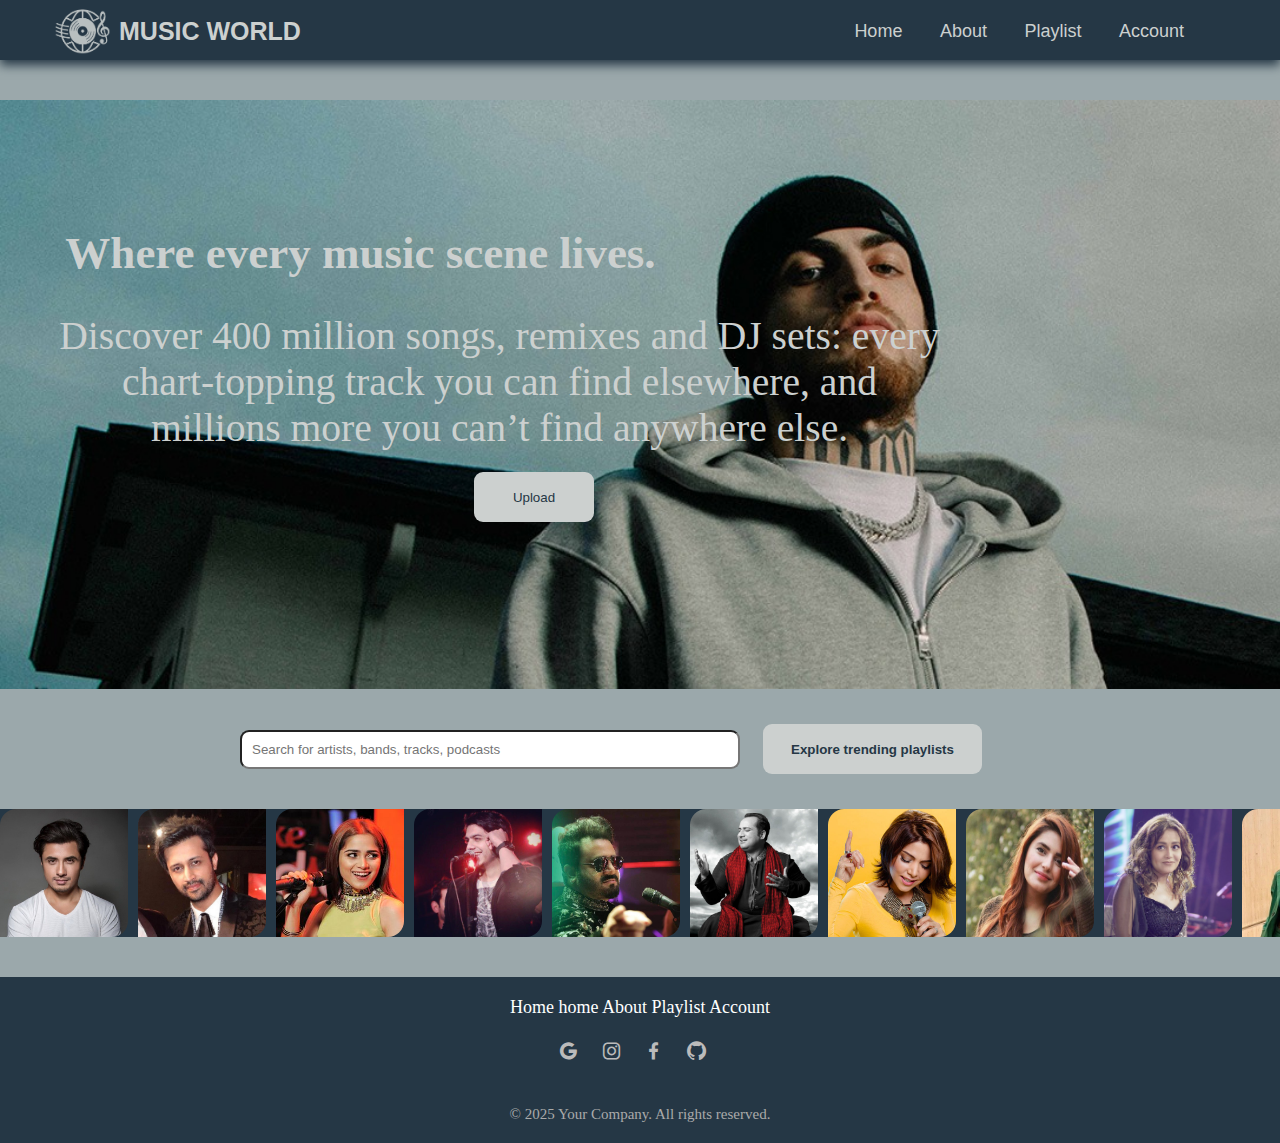
<file: index.html>
<!DOCTYPE html>
<html lang="en">
<head>
    <meta charset="UTF-8">
    <meta name="viewport" content="width=device-width, initial-scale=1.0">
    <link href='https://unpkg.com/boxicons@2.1.4/css/boxicons.min.css' rel='stylesheet'>
    <link rel="stylesheet" href="homepage.css">
    <title>Music World</title>
</head>
<body>
    <div class="header">
     <div class="LOGO"><img class="logo" src="logo music world.png" alt="">
        <p class="text-logo">MUSIC WORLD</p>
    </div>
     <div class="nav-bar">
        <a href="index.html" class="navbar">Home</a>
        <a href="about us.html" class="navbar">About</a>
        <a href="playlist.html" class="navbar">Playlist</a>
        <a href="LOGIN.HTML" class="navbar">Account</a>
     </div>  
    </div>
    
    <div class="hero">
        <div class="hero-content">
            <h2>Where every music scene lives.</h2>
            <p>Discover 400 million songs, remixes and DJ sets: every chart-topping track you can find elsewhere, and millions more you can’t find anywhere else.</p>
           <a href="playlist.html"> <button>Upload</button></a>
        </div>
            <div class="search-bar">
                <input type="text" placeholder="Search for artists, bands, tracks, podcasts">
            </div>
            <a href="playlist.html"><button class="btn">Explore trending playlists</button></a>
        </div>
     <section class="overflow-hidden bg-[#253745] h-[10rem] flex items-center">
    <div class="flex carousel-track whitespace-nowrap">

      <div class="flex gap-12 px-6"> 
        <img src="1.jpg"  id="carousel-img" />
        <img src="2.2.jpg"  id="carousel-img" />
        <img src="3.jpg"  id="carousel-img" />
        <img src="4.4.jpg"  id="carousel-img" />
        <img src="5.jpg"  id="carousel-img" />
        <img src="6.jpg"  id="carousel-img" />
        <img src="7.jpg"  id="carousel-img" />
        <img src="8.jpg"  id="carousel-img" />
        <img src="india_1.jpg"  id="carousel-img" />
        <img src="india_2.jpg"  id="carousel-img" />
        <img src="india_3.jpg"  id="carousel-img" />
        <img src="india4.jpg"  id="carousel-img" />
        <img src="india_5.5.jpg"  id="carousel-img" />
        <img src="india_6.6.jpg"  id="carousel-img" />
        <img src="india_6.jpg"  id="carousel-img" />
        <img src="india_7.jpg"  id="carousel-img" />
     </div>
    </div>
  </section>

    <footer class="text-center">
 
      <div class="container-fluid">
        <div>
          <a href="#" class="me-3">Home</a>
          <a href="index.html" class="me-3">home</a>
          <a href="about us.html" class="me-3">About</a>
          <a href="playlist.html" class="me-3">Playlist</a>
          <a href="LOGIN.HTML" class="me-3">Account</a>
        </div>
  
  
      </div>

<br>
     <div class="footer-social">
      
  
        <div class="social-icons">
                       <a href=""><i class='bx bxl-google' ></i></a>
                        <a href=""><i class='bx bxl-instagram' ></i></a>
                        <a href=""><i class='bx bxl-facebook' ></i></a>
                        <a href=""><i class='bx bxl-github' ></i></a>
        </div>
       
        <p>&copy; 2025 Your Company. All rights reserved.</p>
      </div>

</body>
</html>
</file>
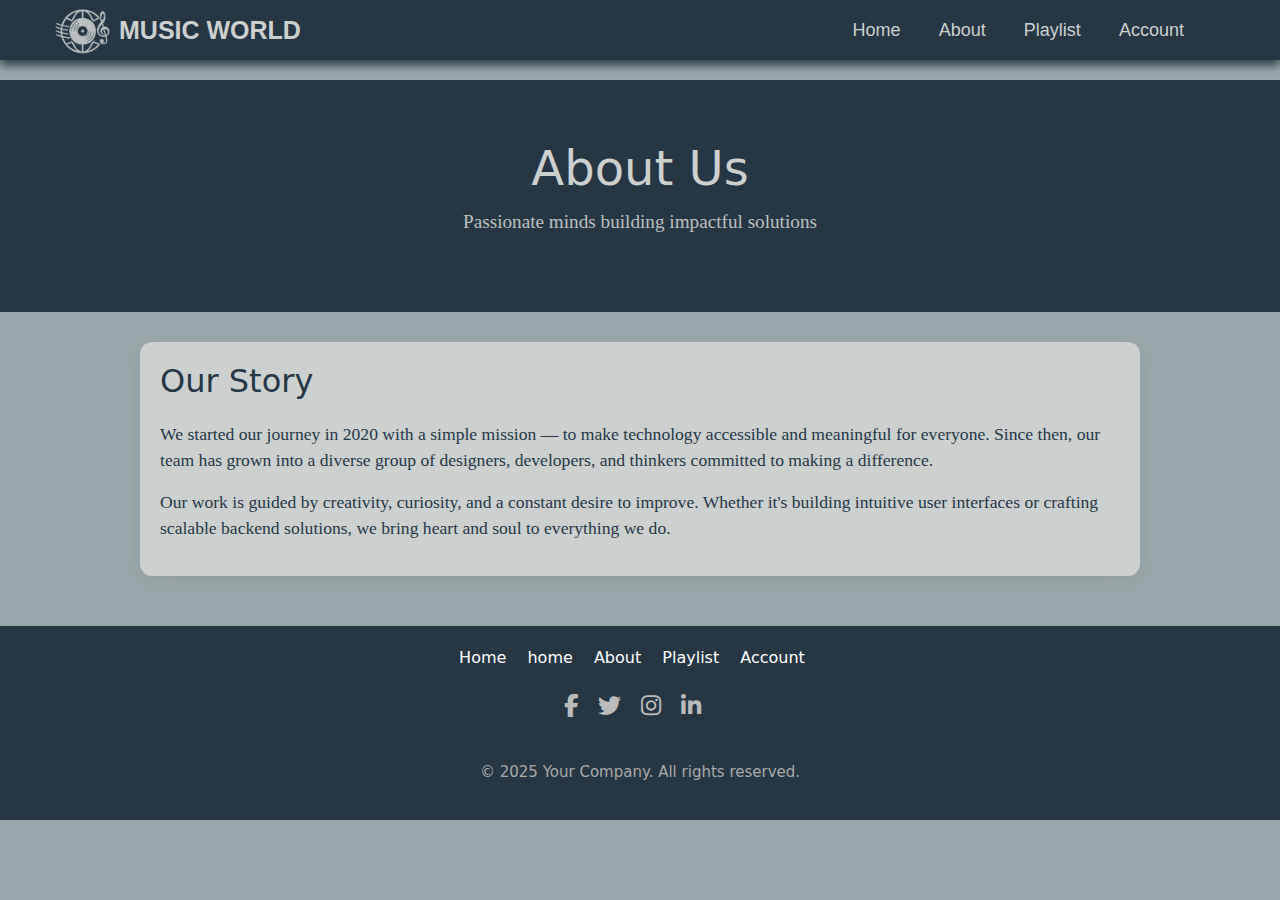
<file: about us.html>
<!DOCTYPE html>
<html lang="en">
<head>
  <meta charset="UTF-8" />
  <meta name="viewport" content="width=device-width, initial-scale=1.0"/>
  <title>About Us</title>
   <!-- Font Awesome for social icons -->
  <link rel="stylesheet" href="https://cdnjs.cloudflare.com/ajax/libs/font-awesome/6.5.0/css/all.min.css">
  <!-- Bootstrap CSS -->
  <link href="https://cdn.jsdelivr.net/npm/bootstrap@5.3.3/dist/css/bootstrap.min.css" rel="stylesheet" />
  <script src="https://ajax.googleapis.com/ajax/libs/jquery/3.7.1/jquery.min.js"></script>
  <link rel="stylesheet" href="about.css">
  <style>
  
  </style>
</head>
<body>


  <!-- Navbar -->
 <div class="header">
     <div class="LOGO"><img class="logo" src="logo music world.png" alt="">
        <p class="text-logo">MUSIC WORLD</p>
    </div>
     <div class="nav-bar">
        <a href="index.html" class="navbar">Home</a>
        <a href="about us.html" class="navbar">About</a>
        <a href="playlist.html" class="navbar">Playlist</a>
        <a href="LOGIN.HTML" class="navbar">Account</a>
     </div>  
    </div>


  <header>
    <h1>About Us</h1>
    <p>Passionate minds building impactful solutions</p>
  </header>

  <section class="about">
    <h2>Our Story</h2>
    <p>
      We started our journey in 2020 with a simple mission — to make technology accessible and meaningful for everyone. Since then, our team has grown into a diverse group of designers, developers, and thinkers committed to making a difference.
    </p>
    <p>
      Our work is guided by creativity, curiosity, and a constant desire to improve. Whether it's building intuitive user interfaces or crafting scalable backend solutions, we bring heart and soul to everything we do.
    </p>

  </section>

  <!-- Footer -->
  <footer class="text-center">
 
    <div class="container-fluid">
      <div>
        <a href="#" class="me-3">Home</a>
        <a href="index.html" class="me-3">home</a>
        <a href="about us.html" class="me-3">About</a>
        <a href="playlist.html" class="me-3">Playlist</a>
        <a href="LOGIN.HTML" class="me-3">Account</a>
      </div>


    </div>

<br>
     <div class="footer-social">
      
  
        <div class="social-icons">
          <a href="#"><i class="fab fa-facebook-f"></i></a>
          <a href="#"><i class="fab fa-twitter"></i></a>
          <a href="#"><i class="fab fa-instagram"></i></a>
          <a href="#"><i class="fab fa-linkedin-in"></i></a>
        </div>
       
        <p>&copy; 2025 Your Company. All rights reserved.</p>
      </div>


    <!-- <div class="footer-bottom">
      <p>&copy; 2025 Your Company. All rights reserved.</p>
    </div> -->

  </footer>

</body>
</html>
</file>
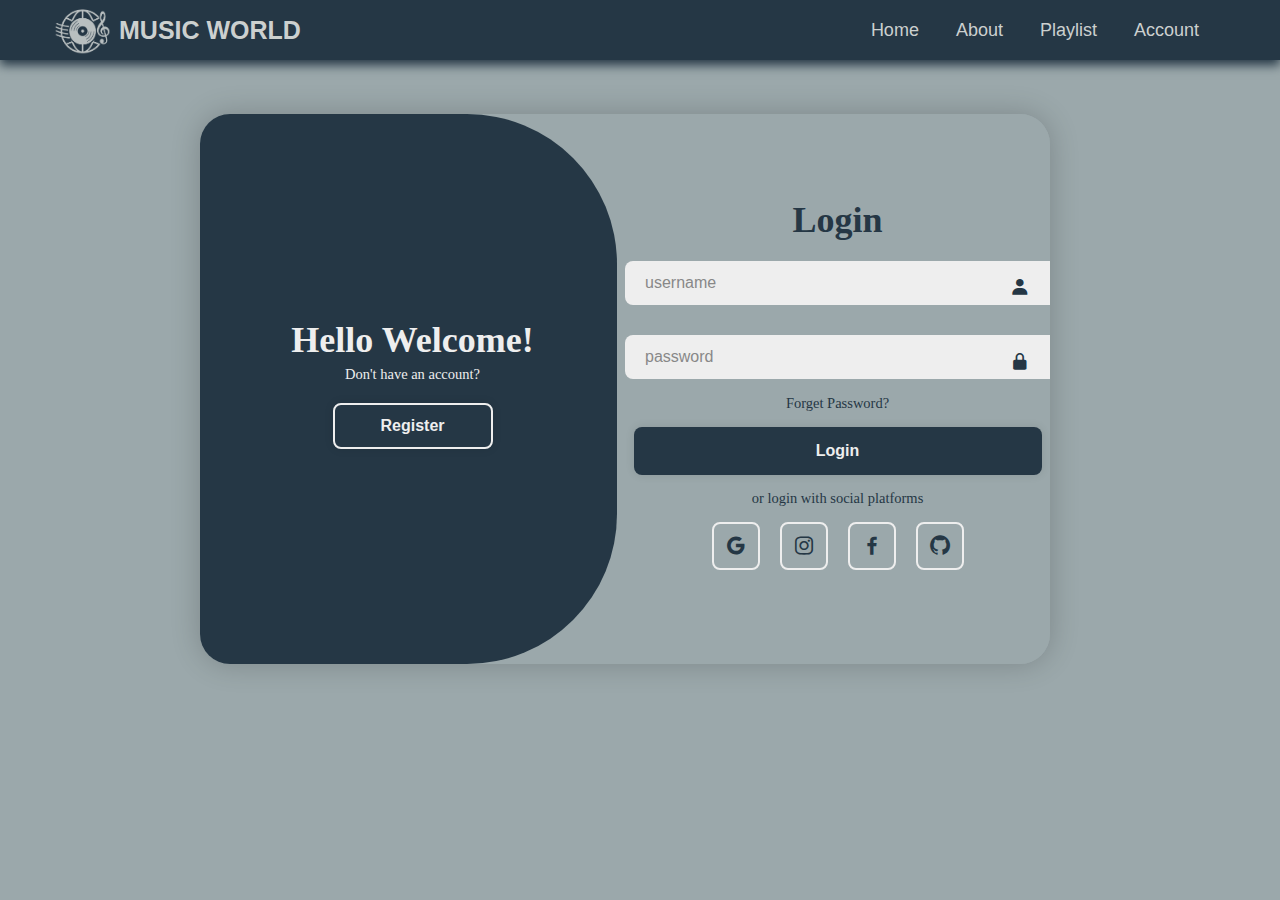
<file: LOGIN.HTML>
<!DOCTYPE html>
<html lang="en">
<head>
    <meta charset="UTF-8">
    <meta name="viewport" content="width=device-width, initial-scale=1.0">
    <title>Accounts</title>
    <link href='https://unpkg.com/boxicons@2.1.4/css/boxicons.min.css' rel='stylesheet'>
<link rel="stylesheet" href="login.css">
</head>
<body>
    <div class="header">
     <div class="LOGO"><img class="logo" src="logo music world.png" alt="">
        <p class="text-logo">MUSIC WORLD</p>
    </div>
     <div class="nav-bar">
        <a href="index.html" class="navbar">Home</a>
        <a href="about us.html" class="navbar">About</a>
        <a href="playlist.html" class="navbar">Playlist</a>
        <a href="LOGIN.HTML" class="navbar">Account</a>
     </div>  
     
    <div class="container">
        <div class="form-box login">
            <form action="">
                <h1>Login</h1>
                    <div class="input-box">
                        <input type="text" placeholder="username" required>
                        <i class='bx bxs-user'></i>
                    </div>
                    <div class="input-box">
                        <input type="password" placeholder="password" required>
                        <i class='bx bxs-lock-alt'></i>
                    </div>
                    <div class="forget-link">
                        <a href="#">Forget Password?</a>
                    </div>
                    <button type="submit" class="btn">Login</button>
                    <p>or login with social platforms</p>
                    <div class="social-icons">
                        <a href=""><i class='bx bxl-google' ></i></a>
                        <a href=""><i class='bx bxl-instagram' ></i></a>
                        <a href=""><i class='bx bxl-facebook' ></i></a>
                        <a href=""><i class='bx bxl-github' ></i></a>
                    </div>
            </form>
        </div>

                <div class="form-box register" id="Registration">
            <form action="">
                <h1>Registration</h1>
                    <div class="input-box">
                        <input type="text" placeholder="username" required>
                        <i class='bx bxs-user'></i>
                    </div>
                    <div class="input-box">
                        <input type="email" placeholder="Email" required>
                        <i class='bx bxs-envelope'></i>
                    </div>
                    <div class="input-box">
                        <input type="password" placeholder="password" required>
                        <i class='bx bxs-lock-alt'></i>
                    </div>
                    <div class="forget-link">
                        <a href="#">Forget Password?</a>
                    </div>
                    <button type="submit" class="btn">Register</button>
                    <p>or register with social platforms</p>
                    <div class="social-icons">
                        <a href=""><i class='bx bxl-google' ></i></a>
                        <a href=""><i class='bx bxl-instagram' ></i></a>
                        <a href=""><i class='bx bxl-facebook' ></i></a>
                        <a href=""><i class='bx bxl-github' ></i></a>
                    </div>
            </form>
        </div>
        <div class="toggle-box">
            <div class="toggle-panel toggle-left">
                <h1>Hello Welcome!</h1>
                <p>Don't have an account?</p>
                <button class="btn register-btn">Register</button>
            </div>
            <div class="toggle-panel toggle-right">
                <h1>Welcome Back!</h1>
                <p>Already have an account?</p>
                <button class="btn login-btn">Login</button>
            </div>
        </div>
    </div>
    </div>
    
    <script>const container = document.querySelector('.container');
        const loginBtn = document.querySelector('.login-btn');
        const registerBtn = document.querySelector('.register-btn');
        
        registerBtn.addEventListener('click', () =>{
            container.classList.add('active');
        });
        loginBtn.addEventListener('click', () =>{
            container.classList.remove('active');
        }); </script>
</body>
</html>
</file>
<file: homepage.css>
*{margin: 0px;
        padding: 0px;
    }

    body{
        background: #9BA8AB;
    }
    .header{
        height: 60px;
        background-color: #253745;
        box-shadow: 0px 5px 10px #253745;
    }
    .logo{
        height: 50px;
        position: relative;
        top: 5px;
        left: 40px;
    }
    .text-logo{
        color: #CCD0CF;
        position: relative;
        top: -38px;
        margin: 0px 119px;
        font-size: 25px;
        font-weight: bold;
        font-family: 'Gill Sans', 'Gill Sans MT', Calibri, 'Trebuchet MS', sans-serif;
    }
    .nav-bar{
     position: relative;
    top: -85px;
    text-align: right;
    width: 100%;
    padding-right: 15px;
}
    
   .navbar{
    display: inline-block;
    color: #CCD0CF;
    text-decoration: none;
    position: relative;
    top: 22px;
    padding-right: 15px;
    left: -57px;
    font-size: 18px;
    font-family: 'Gill Sans', 'Gill Sans MT', Calibri, 'Trebuchet MS', sans-serif;
    margin: 0px 9px;
    transition: 2s;
}
   .navbar:hover{
    text-decoration: underline;

   }
.hero {
    background-image: url('image.jpg'); /* Add your background image URL here */
    background-size: cover;
    padding: 100px 20px;
    text-align: center;
    position: relative;
    top: 40px;
}

.hero-content {
    max-width: 600px;
    margin: auto;
}

.hero-content h2 {
    font-size: 2.5em;
    color: #CCD0CF;
    position: relative;
    top: 27px;
    margin-left: -559px;
}

.hero-content p {
    font-size: 2.2em;
    color: #CCD0CF;
    position: relative;
    top: 61px;
    margin-left: -281px;
}

.search-bar {
    margin: 20px 0;
    position: relative;
    top: 260px;
    color: #253745;
    margin-left: -300px;
}

.search-bar input {
    padding: 10px;
    width: 100%;
    max-width: 500px;
    align-items: center;
    color: #253745;
    border-radius: 9px 9px 9px 9px;
}
.btn{
    position: relative;
    top: 190px;
    font-weight: bold;
    width: 219px;
    margin-left: 470px;
}

button {
        padding: 10px 20px;
    margin: 5px;
    background-color: #CCD0CF;
    border: none;
    color: #253745;
    cursor: pointer;
    border-radius: 9px 9px 9px 9px;
    position: relative;
    top: 77px;
    height: 50px;
    width: 120px;
    margin-left: -207px;
}
  * {
      margin: 0;
      padding: 0;
      box-sizing: border-box;
    }
.hero h1{
  font-size: 3rem;
  font-weight: bold;
  font-family:Kunstler Script;
  font-size: 70px;
}
    /* body {
      font-family:Cambria, Cochin, Georgia, Times, 'Times New Roman', serif;
      line-height: 1.6;
      color: #141313;
      background-color: #f9f9f9;
      font-style: oblique;
      font-weight: bold;
    } */
    @keyframes scrollPingPong {
      0% { transform: translateX(0); }
      50% { transform: translateX(-50%); }
      100% { transform: translateX(0); }
    }

    .carousel-track {
      animation: scrollPingPong 20s ease-in-out infinite;
    }

    #carousel-img {
      overflow: hidden;
        display: inline-flex;
      height: 8rem;
      width: 8rem;
      border-bottom-right-radius: 1rem;
      border-top-left-radius: 1rem;
      border-color: white;
      border-width: 0.1rem;

    }
    .flex{
    display: flex;
    gap: 10px;
    }
.overflow-hidden{
    background: #253745;
    position: relative;
    top: 160px;
}

    /* second crouser >>>>>>>>>>>>>>>>>>>>>>>>>> */

    
.carousel-container {
  width: 300px;
  position: relative;
}

.carousel {
  overflow: hidden;
  display: flex;
  transition: transform 0.5s ease-in-out;
}
footer{
  background-color: #253745;
  color: #9BA8AB;
  padding: 20px 0;
  text-align: center;
  position: relative;
  top: 200px;
}

footer a {
  color: #ffffff;
  text-decoration: none;
}



/* footer a:hover {
  text-decoration: underline;
} */




.me-3:hover{
  text-decoration: none;
   color: #f1c40f;
}
.footer-social .social-icons a {
  color: #bbb;
  font-size: 18px;
  margin-right: 15px;
  transition: color 0.3s;
}

.footer-social .social-icons a:hover {
  color: #f1c40f;
 
}
.footer-social p{
  text-align: center;
  margin-top: 30px;

  padding-top: 10px;
  font-size: 15px;
  color: #aaa;
  
}

.footer-bottom {
  text-align: center;
  margin-top: 30px;
  border-top: 1px solid #444;
  padding-top: 15px;
  font-size: 14px;
  color: #aaa;
}


i{
  font-size: 23px;
}

.carousel-item img {
  height: 450px;
  object-fit: cover;
  border-radius: 10px;
}

    @media (max-width: 768px) {
      header h1 {
        font-size: 2rem;
      }

      .team {
        flex-direction: column;
      }
    }

    body { font-size: 16px; }
@media (max-width: 600px) { body { font-size: 14px; } }
@media (min-width: 601px) and (max-width: 900px) { body { font-size: 15px; } }
@media (min-width: 901px) { body { font-size: 18px; } }
</file>
<file: about.css>
/* * {
      margin: 0;
      padding: 0;
      box-sizing: border-box;
    } */
.hero h1{
  font-size: 3rem;
  font-weight: bold;
  font-family:Kunstler Script;
  font-size: 70px;
}
    /* body {
      font-family:Cambria, Cochin, Georgia, Times, 'Times New Roman', serif;
      line-height: 1.6;
      color: #141313;
      background-color: #f9f9f9;
      font-style: oblique;
      font-weight: bold;
    } */
*{margin: 0px;
        padding: 0px;
    }
    body{
        background: #9BA8AB;
    }
    .header{
        height: 60px;
        background-color: #253745;
        box-shadow: 0px 5px 10px #253745;
    }
    .logo{
        height: 50px;
        position: relative;
        top: 5px;
        left: 40px;
    }
    .text-logo{
        color: #CCD0CF;
        position: relative;
        top: -38px;
        margin: 0px 119px;
        font-size: 25px;
        font-weight: bold;
        font-family: 'Gill Sans', 'Gill Sans MT', Calibri, 'Trebuchet MS', sans-serif;
    }
    .nav-bar{
     position: relative;
    top: -85px;
    text-align: right;
    width: 100%;
    padding-right: 15px;
}
    
   .navbar{
    display: inline-block;
    color: #CCD0CF;
    text-decoration: none;
    position: relative;
    top: 6px;
    padding-right: 15px;
    left: -57px;
    font-size: 18px;
    font-family: 'Gill Sans', 'Gill Sans MT', Calibri, 'Trebuchet MS', sans-serif;
    margin: 0px 9px;
    transition: 2s;
}
   .navbar:hover{
    text-decoration: underline;

   }
    header {
      position: relative;
      top: 20px;
      background:#253745;
      color: #CCD0CF;
      padding: 60px 20px;
      text-align: center;
    }

    header h1 {
      /* font-family: Kunstler Script; */
      font-size: 3rem;
      margin-bottom: 10px;
    }

    header p {
      font-size: 1.2rem;
      opacity: 0.9;
      font-family:Cambria, Cochin, Georgia, Times, 'Times New Roman', serif;
    }

    section.about {
      max-width: 1000px;
      margin: 50px auto;
      padding: 20px;
      color: #253745;
      background-color: #CCD0CF;
      border-radius: 12px;
      box-shadow: 0 4px 20px rgba(0, 0, 0, 0.08);
    }

    .about h2 {
      color:  #253745;
      margin-bottom: 20px;
    }

    .about p {
      font-size: 1.1rem;
      margin-bottom: 15px;
      font-family: 'Times New Roman', Times, serif;
    }

    .team {
      display: flex;
      flex-wrap: wrap;
      gap: 30px;
      margin-top: 40px;
    }

    .team-member {
      flex: 1 1 250px;
      background-color:  #03055B;
      padding: 20px;
      border-radius: 10px;
      text-align: center;
      transition: transform 0.3s ease;
      font-family: 'Times New Roman', Times, serif;
    }

    .team-member:hover {
      transform: translateY(-5px);
    }

    .team-member img {
      width: 100px;
      height: 100px;
      border-radius: 50%;
      margin-bottom: 15px;
    }

    .team-member h4 {
      margin: 10px 0 5px;
      color: #333;
    }

    .team-member span {
      display: block;
      font-size: 0.9rem;
      color: #666;
    }
    
footer{
  background-color: #253745;
  color: #9BA8AB;
  padding: 20px 0;
  text-align: center;
}

footer a {
  color: #ffffff;
  text-decoration: none;
}



/* footer a:hover {
  text-decoration: underline;
} */




.me-3:hover{
  text-decoration: none;
   color: #f1c40f;
}
.footer-social .social-icons a {
  color: #bbb;
  font-size: 18px;
  margin-right: 15px;
  transition: color 0.3s;
}

.footer-social .social-icons a:hover {
  color: #f1c40f;
 
}
.footer-social p{
  text-align: center;
  margin-top: 30px;

  padding-top: 10px;
  font-size: 15px;
  color: #aaa;
  
}

.footer-bottom {
  text-align: center;
  margin-top: 30px;
  border-top: 1px solid #444;
  padding-top: 15px;
  font-size: 14px;
  color: #aaa;
}


i{
  font-size: 23px;
}

.carousel-item img {
  height: 450px;
  object-fit: cover;
  border-radius: 10px;
}

    @media (max-width: 768px) {
      header h1 {
        font-size: 2rem;
      }

      .team {
        flex-direction: column;
      }
    }
</file>
<file: login.css>
@import url('https://fonts.googleapis.com/css2?family=Poppins:wght@300;400;500;600;700;800;900&display=swap');
         *{margin: 0px;
            padding: 0px;
        }
        body{
            background: #9BA8AB;
        }
        .header{
            height: 60px;
            background-color: #253745;
            box-shadow: 0px 5px 10px #253745;
        }
        .logo{
            height: 50px;
            position: relative;
            top: 5px;
            left: 40px;
        }
        .text-logo{
            color: #CCD0CF;
            position: relative;
            top: -38px;
            margin: 0px 119px;
            font-size: 25px;
            font-weight: bold;
            font-family: 'Gill Sans', 'Gill Sans MT', Calibri, 'Trebuchet MS', sans-serif;
        }
        .nav-bar{
         position: relative;
        top: -85px;
        text-align: right;
        width: 100%;
    }
        
       .navbar{
        display: inline-block;
        color: #CCD0CF;
        text-decoration: none;
        position: relative;
        top: 22px;
        padding-right: 15px;
        left: -57px;
        font-size: 18px;
        font-family: 'Gill Sans', 'Gill Sans MT', Calibri, 'Trebuchet MS', sans-serif;
        margin: 0px 9px;
        transition: 2s;
    }
       .navbar:hover{
        text-decoration: underline;
    
       }
       
.container{
            position: relative;
            width: 850px;
            height: 550px;
            background:#9BA8AB ;
            border-radius: 30px;
            box-shadow: 0 0 30px rgba(0,0,0,.2);
            overflow: hidden;
            margin: 0px 200px;
            margin-top: 10px;


        }
        .form-box{
            position: absolute;
            width: 50%;
            right: 0;
            display: flex;
            align-items: center;
            color: #253745;
            text-align: center;
            height: 100%;
            background: #9BA8AB;
            z-index: 1;
            transition: .6s ease-in-out 1.2s, visibility 0s 1s;
        }
        .container.active .form-box{
            right: 50%;
        }
        .form-box.register{
            visibility: hidden;
        }    
        .container.active .form-box.register{
            visibility: visible;
        }
        form{
            width: 100%;
        }
        .container h1{
            font-size: 36px;
            margin: -10px 0;    
        }
        .input-box{
            position: relative;
            margin: 30px 0; 
        }
        .input-box input{
            width: 96%;
            padding: 13px 50px 13px 20px;
            background: #eee;
            border-radius: 8px;
            border: none;
            outline: none;
            font-size: 16px;
            color: #253745;
            font-weight: 500;
        }
        .input-box input::placeholder{
            color: #888;
            font-weight: 400;
        }
        .input-box i{
            position: absolute;
            right: 20px;
            top: 26px;
            transform:translateY(-50%);
            font-size: 20px;
            color: #253745;
            
        }
        .forget-link{
            margin: -15px 0 15px;
        }
        .forget-link a{
            font-size: 14.5px;
            color: #253745;
            text-decoration: none;
        }
        .btn{
            width: 96%;
            height: 48px;
            background: #253745;
            border-radius: 8px;
            box-shadow: 0 0 10px rgba(0,0,0,.1);
            border: none;
            cursor: pointer;
            font-size: 16px;
            color: #eee;
            font-weight: 600;
        }
        .container p{
            font-size: 14.5px;
            margin: 15px 0;
        }
        .social-icons a{
            display: inline-flex;
            padding: 10px;
            border: 2px solid #eee;
            border-radius: 8px;
            font-size: 24px;
            color: #253745;
            text-decoration:none;
           margin:0 8px;
        }
        .toggle-box{
            position: absolute;
            width: 100%;
            height: 100%;        
        }
        .toggle-box::before{
            content: '';
            position: absolute;
            width: 300%;
            height: 100%;
            background: #253745;
            z-index:2; 
            left: -251%;
            border-radius: 150px;
            transition: 1.2s ease-in-out;
        }
        .container.active .toggle-box::before{
            left: 50%;
        }
        .toggle-panel{
            position: absolute;
            width: 50%;
            height: 100%;
            display: flex;
            flex-direction: column;
            justify-content: center;
            align-items: center;
            color: #eee;
            z-index: 2;
            transition: .6s ease-in-out;
        }
        .toggle-panel.toggle-left{
            left: 0;
            transition-delay: 1.2s;
        }

        .container.active .toggle-panel.toggle-left{
            left: -50%;
            transition-delay: .6s;
        }
        .toggle-panel.toggle-right{
            right: -50px;
            transition-delay: .6s;
        }

        .container.active .toggle-panel.toggle-right{
            right: 0;
            transition-delay: 1.2s;
        }
        .toggle-panel p{
            margin-bottom: 20px;
        }
        .toggle-panel .btn{
            width: 160px;
            height: 46px;
            background: transparent;
            border: 2px solid #eee;
        }
        .toggle-panel.toggle-right{
            right: -50%;
        }
</file>
